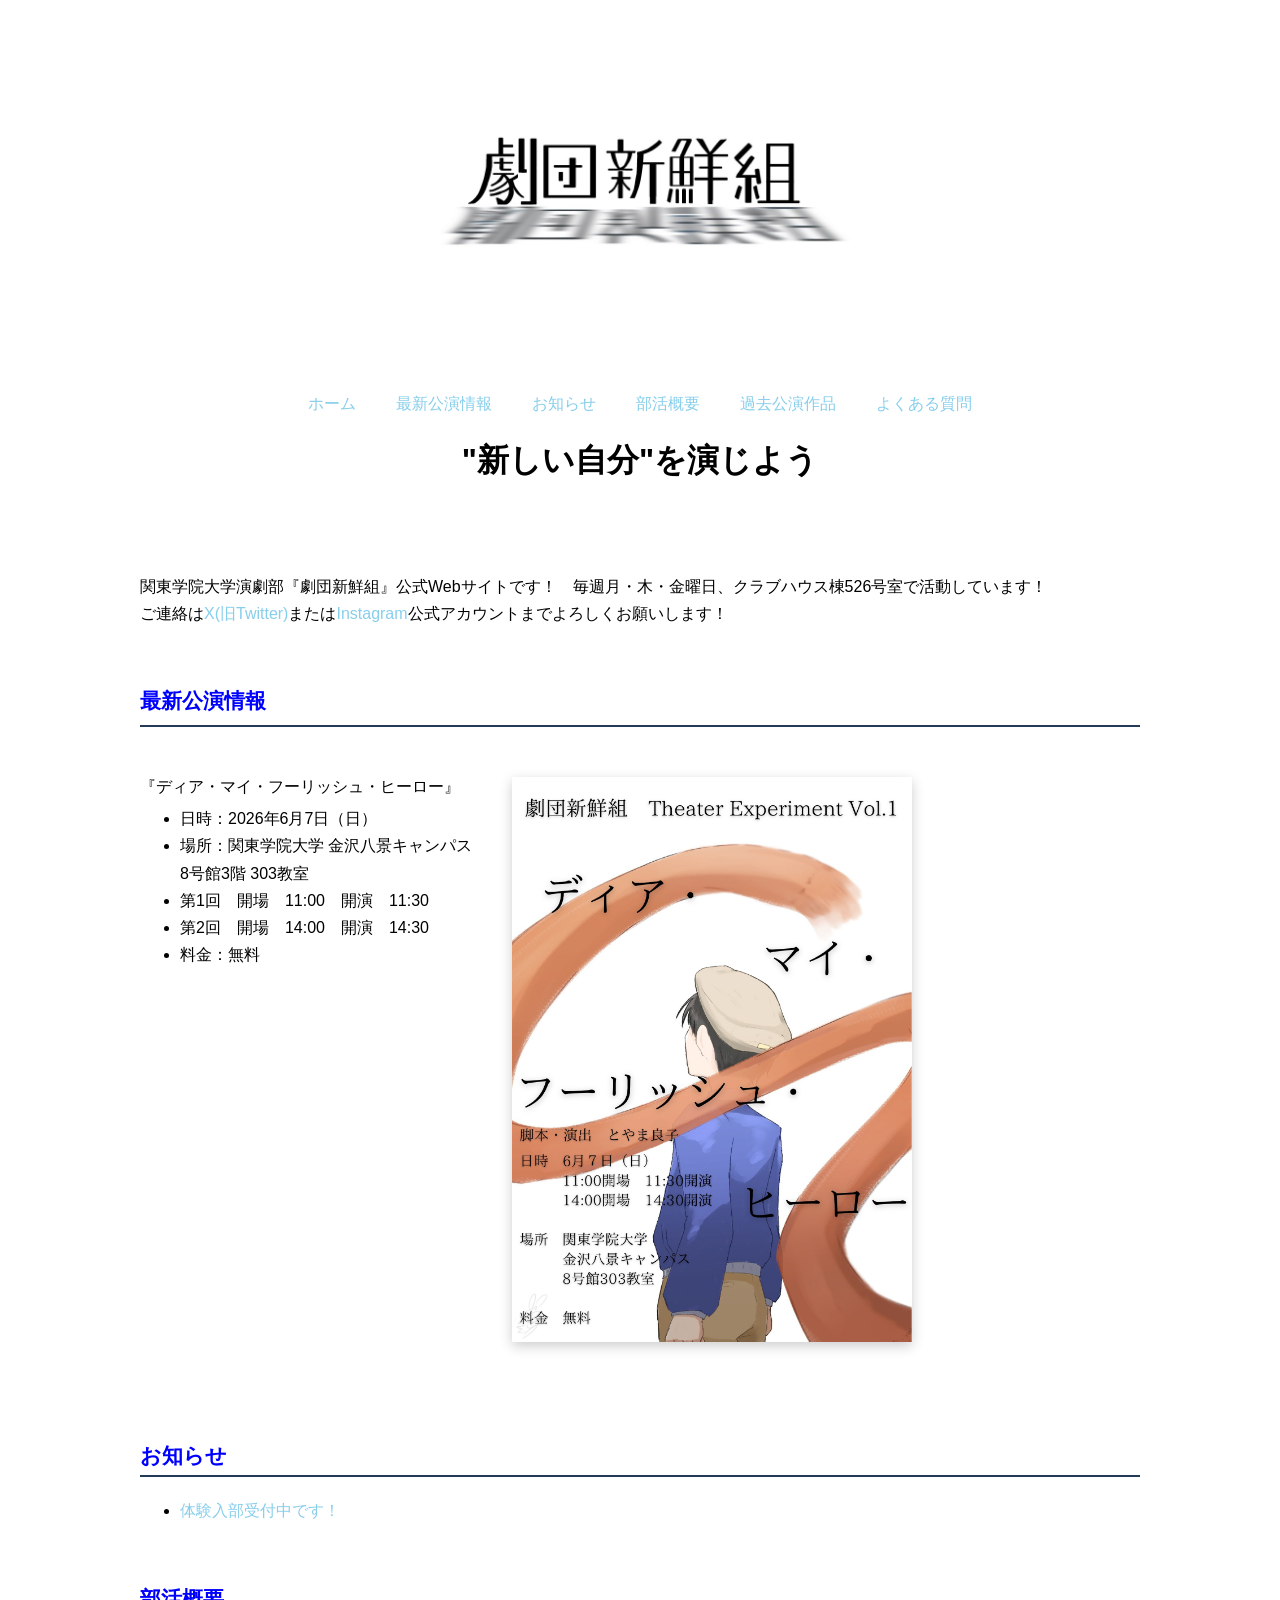
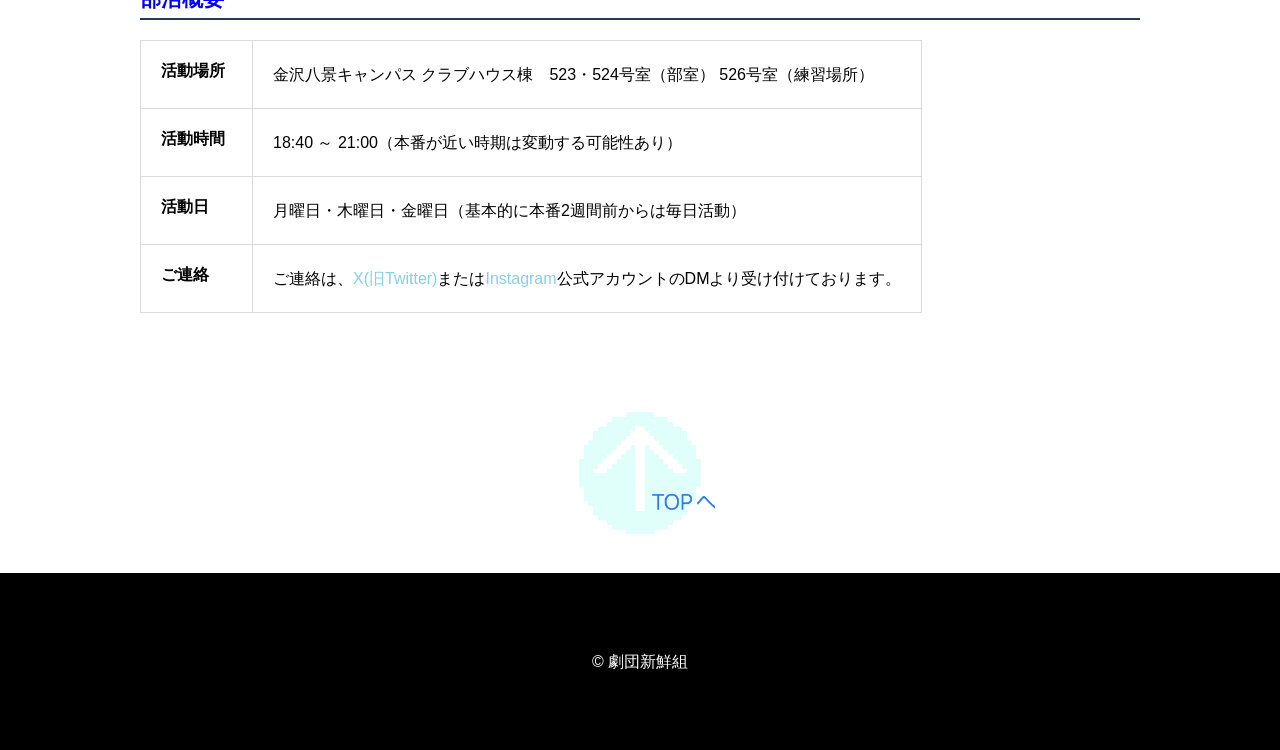
<file: index.html>
<!DOCTYPE html>
<html>
<head>
    <meta charset="UTF-8">
    <meta name="viewport" content="width=device-width, initial-scale=1">
    <title>関東学院大学 演劇部 劇団新鮮組</title>
    <link rel="stylesheet" href="css/style.css"> 
    <link rel="icon" href="imgs/gekidan_fresh_icon.png">
</head>
<body id="top">
    <!-- ヘッダー -->
    <header>
        <div class="logo">
            <a href="index.html"><img src="imgs/gekidan_fresh.jpg" alt="劇団新鮮組"></a>
        </div>
        <nav class="nav">
            <ul>
                <li><a href="index.html">ホーム</a></li>
                <li><a href="index.html#latest">最新公演情報</a></li>
                <li><a href="news.html">お知らせ</a></li>
                <li><a href="index.html#summary">部活概要</a></li>
                <li><a href="performedworks.html">過去公演作品</a></li>
                <li><a href="faq.html">よくある質問</a></li>
            </ul>
        </nav>

    </header>
<!-- ヘッダーここまで -->
    <h1 class="hero">"新しい自分"を演じよう</h1>
    <!-- メイン -->
    <main>
    <p>関東学院大学演劇部『劇団新鮮組』公式Webサイトです！　毎週月・木・金曜日、クラブハウス棟526号室で活動しています！<br>
        ご連絡は<a href="https://x.com/KGU_Shinsengumi" alt="劇団新鮮組公式X">X(旧Twitter)</a>または<a href="https://www.instagram.com/gekidan_fresh/" alt="劇団新鮮組公式Instagram">Instagram</a>公式アカウントまでよろしくお願いします！</p>

    <div id="latest">
        <div class="latest-info">
        <h2>最新公演情報</h2>
            <div class="latest-contents">
                <div class="latest-text">
                    <p>『ディア・マイ・フーリッシュ・ヒーロー』</p>
                    <ul>
                    <li>日時：2026年6月7日（日）</li>
                    <li>場所：関東学院大学 金沢八景キャンパス<br>
                        8号館3階 303教室</li>
                    <li>第1回　開場　11:00　開演　11:30</li>
                    <li>第2回　開場　14:00　開演　14:30</li>
                    <li>料金：無料</li>
                    </ul>
                </div>
                <img src="imgs/dear my foolish hero.jpg" alt="ディア・マイ・フーリッシュ・ヒーロー">
            </div>
        </div>
    </div>
    <div id="news">
    <h2>お知らせ</h2>
    <ul>
        <li><a href="news/trial entering club.html">体験入部受付中です！</a></li>
    </ul>
    </div>

    <div id="summary">
    <h2>部活概要</h2>
        <table class="club-info">
            <tr>
                <th>活動場所</th>
                <td>金沢八景キャンパス  クラブハウス棟　523・524号室（部室） 526号室（練習場所）</td>
            </tr>
            <tr>
                <th>活動時間</th>
                <td>18:40 ～ 21:00（本番が近い時期は変動する可能性あり）</td>
            </tr>
            <tr>
                <th>活動日</th>
                <td>月曜日・木曜日・金曜日（基本的に本番2週間前からは毎日活動）</td>
            </tr>
            <tr>
                <th>ご連絡</th>
                <td>ご連絡は、<a href="https://x.com/KGU_Shinsengumi" alt="劇団新鮮組公式X">X(旧Twitter)</a>または<a href="https://instagram.com/gekidan_fresh/" alt="劇団新鮮組公式Instagram">Instagram</a>公式アカウントのDMより受け付けております。</td>
            </tr>
        </table>
    </div>
    </main>
    <!-- メインここまで -->
     <!-- フッター -->
    <footer>
        <div class="gotop">
            <a href="#top"><img src="imgs/gotop.png" alt="ページトップへ戻る"></a>
        </div>
        <p class="copyright">&copy; 劇団新鮮組</p>
    </footer>
    <!-- フッターここまで -->
</body>
</html>
</file>
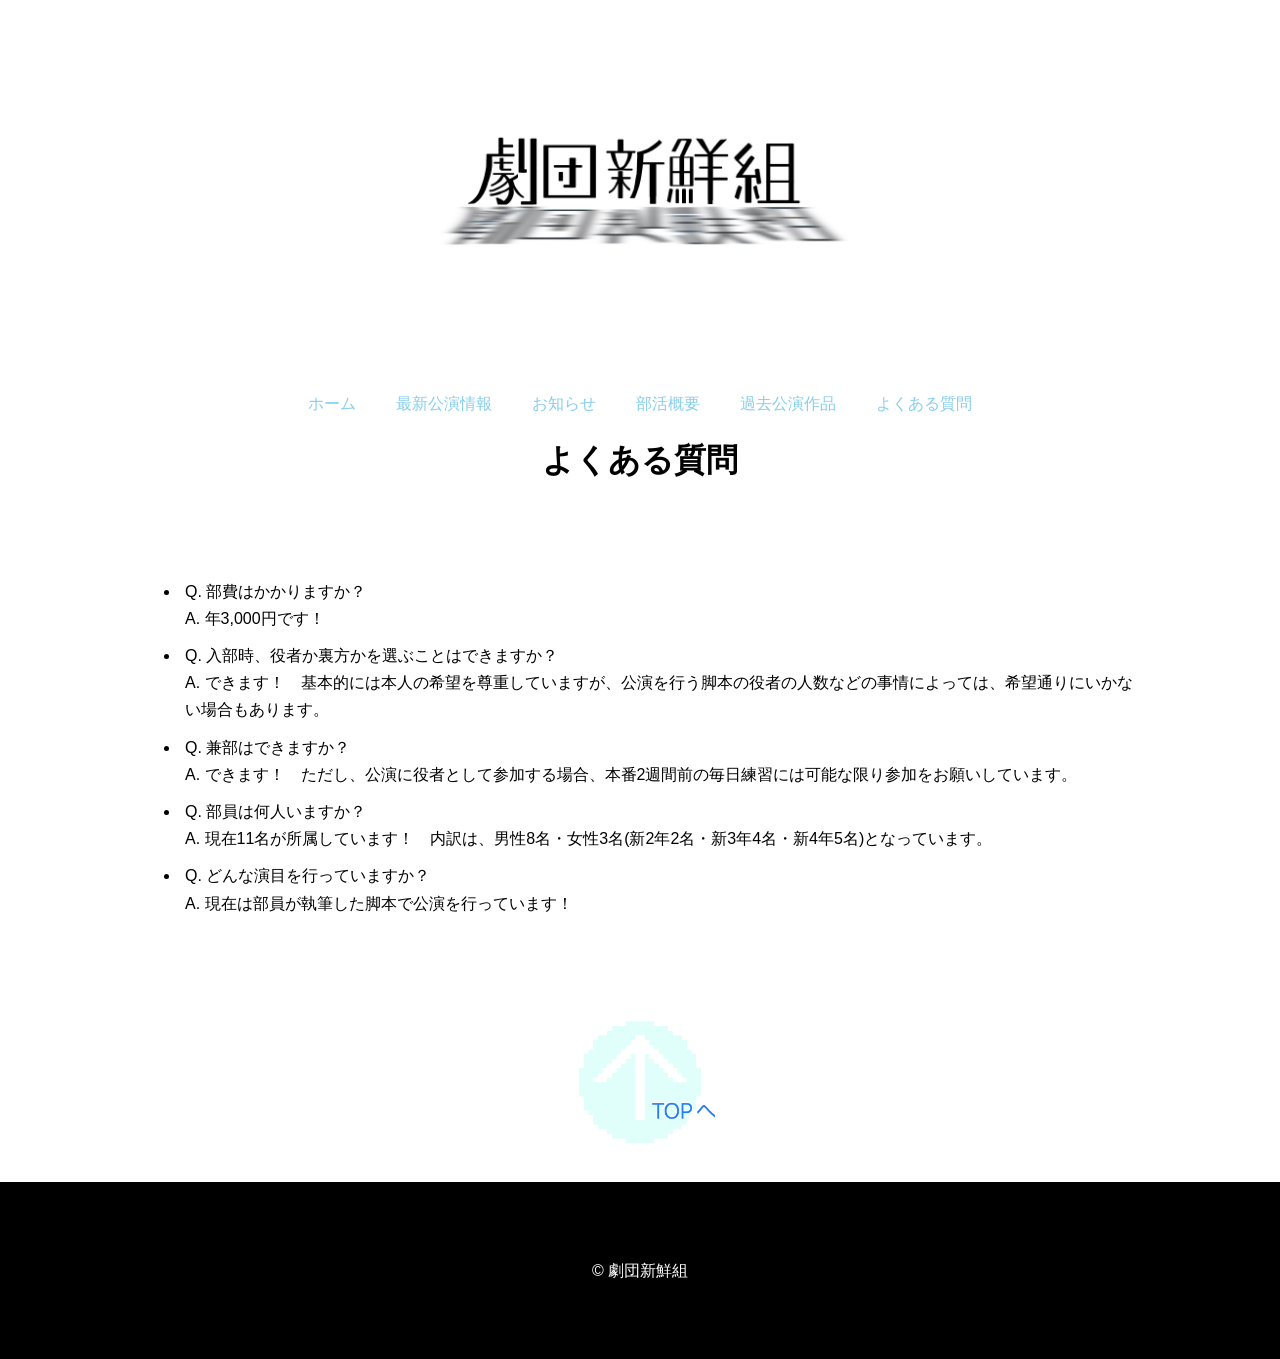
<file: faq.html>
<!DOCTYPE html>
<html>
<head>
    <meta charset="UTF-8">
    <meta name="viewport" content="width=device-width, initial-scale=1">
    <title>よくある質問 | 関東学院大学 演劇部 劇団新鮮組</title>
    <link rel="stylesheet" href="css/style.css"> 
    <link rel="icon" href="imgs/gekidan_fresh_icon.png">
</head>
<body id="top">
    <!-- ヘッダー -->
    <header>
        <div class="logo">
            <a href="index.html"><img src="imgs/gekidan_fresh.jpg" alt="劇団新鮮組"></a>
        </div>
        <nav class="nav">
            <ul>
                <li><a href="index.html">ホーム</a></li>
                <li><a href="index.html#latest">最新公演情報</a></li>
                <li><a href="news.html">お知らせ</a></li>
                <li><a href="index.html#summary">部活概要</a></li>
                <li><a href="performedworks.html">過去公演作品</a></li>
                <li><a href="faq.html">よくある質問</a></li>
            </ul>
        </nav>

    </header>
<!-- ヘッダーここまで -->
    <h1 class="hero faq">よくある質問</h1>
    <!-- メイン -->
    <main>
        <div class="faq">
            <ul>
                <li>
                    Q. 部費はかかりますか？<br>
                    A. 年3,000円です！
                </li>
                <li>
                    Q. 入部時、役者か裏方かを選ぶことはできますか？<br>
                    A. できます！　基本的には本人の希望を尊重していますが、公演を行う脚本の役者の人数などの事情によっては、希望通りにいかない場合もあります。
                </li>
                <li>
                    Q. 兼部はできますか？<br>
                    A. できます！　ただし、公演に役者として参加する場合、本番2週間前の毎日練習には可能な限り参加をお願いしています。
                </li>
                <li>
                    Q. 部員は何人いますか？<br>
                    A. 現在11名が所属しています！　内訳は、男性8名・女性3名(新2年2名・新3年4名・新4年5名)となっています。
                </li>
                <li>
                    Q. どんな演目を行っていますか？<br>
                    A. 現在は部員が執筆した脚本で公演を行っています！
                </li>
            </ul>
        </div>
    </main>
    <!-- メインここまで -->
     <!-- フッター -->
    <footer>
        <div class="gotop">
            <a href="#top"><img src="imgs/gotop.png" alt="ページトップへ戻る"></a>
        </div>
        <p class="copyright">&copy; 劇団新鮮組</p>
    </footer>
    <!-- フッターここまで -->
</body>
</html>
</file>
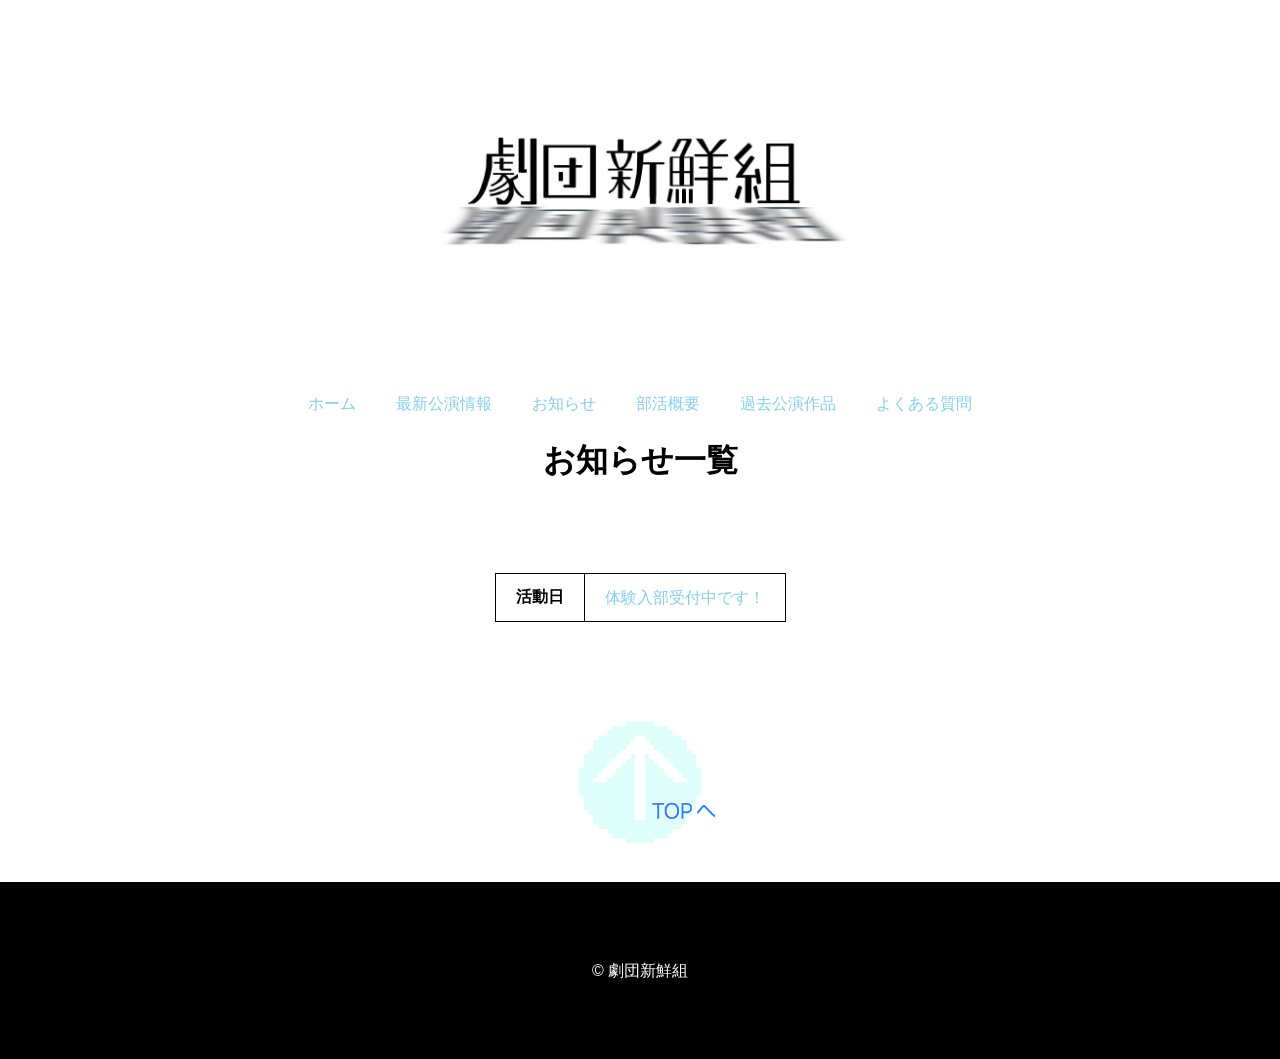
<file: news.html>
<!DOCTYPE html>
<html>
<head>
    <meta charset="UTF-8">
    <meta name="viewport" content="width=device-width, initial-scale=1">
    <title>お知らせ | 関東学院大学 演劇部 劇団新鮮組</title>
    <link rel="stylesheet" href="css/style.css"> 
    <link rel="icon" href="imgs/gekidan_fresh_icon.png">
</head>
<body id="top">
    <!-- ヘッダー -->
    <header>
        <div class="logo">
            <a href="index.html"><img src="imgs/gekidan_fresh.jpg" alt="劇団新鮮組"></a>
        </div>
        <nav class="nav">
            <ul>
                <li><a href="index.html">ホーム</a></li>
                <li><a href="index.html#latest">最新公演情報</a></li>
                <li><a href="news.html">お知らせ</a></li>
                <li><a href="index.html#summary">部活概要</a></li>
                <li><a href="performedworks.html">過去公演作品</a></li>
                <li><a href="faq.html">よくある質問</a></li>
            </ul>
        </nav>

    </header>
<!-- ヘッダーここまで -->
    <h1 class="hero faq">お知らせ一覧</h1>
    <!-- メイン -->
    <main>
        <style>
            table {
                margin: auto;
                border-collapse: collapse;
            }
            td, th {
                border: 1px solid black;
                padding: 10px 20px;
            }
        </style>

        <table class="info-list" style="margin-left: auto; margin-right: auto;">
            <tr>
                <th>活動日</th>
                <td><a href="news/trial entering club.html">体験入部受付中です！</a></td>
            </tr>
        </table>
    </main>
    <!-- メインここまで -->
     <!-- フッター -->
    <footer>
        <div class="gotop">
            <a href="#top"><img src="imgs/gotop.png" alt="ページトップへ戻る"></a>
        </div>
        <p class="copyright">&copy; 劇団新鮮組</p>
    </footer>
    <!-- フッターここまで -->
</body>
</html>
</file>
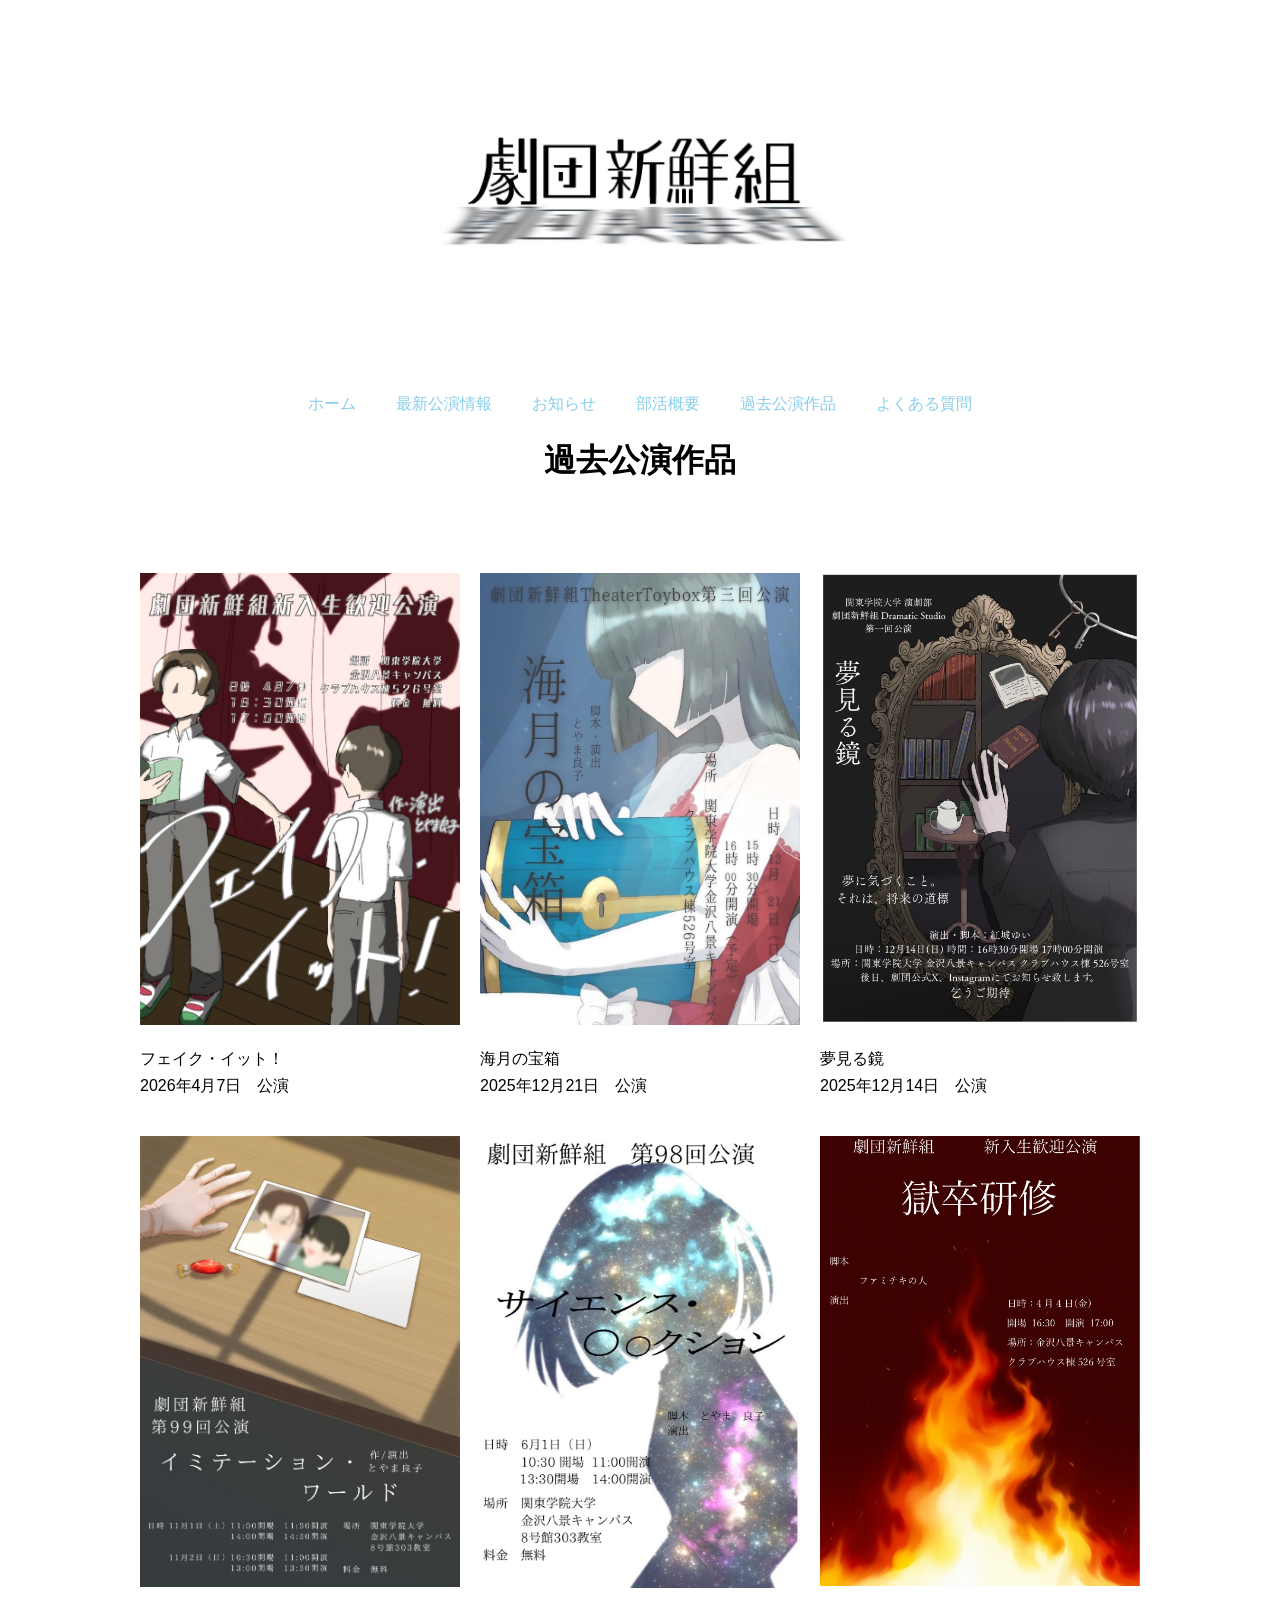
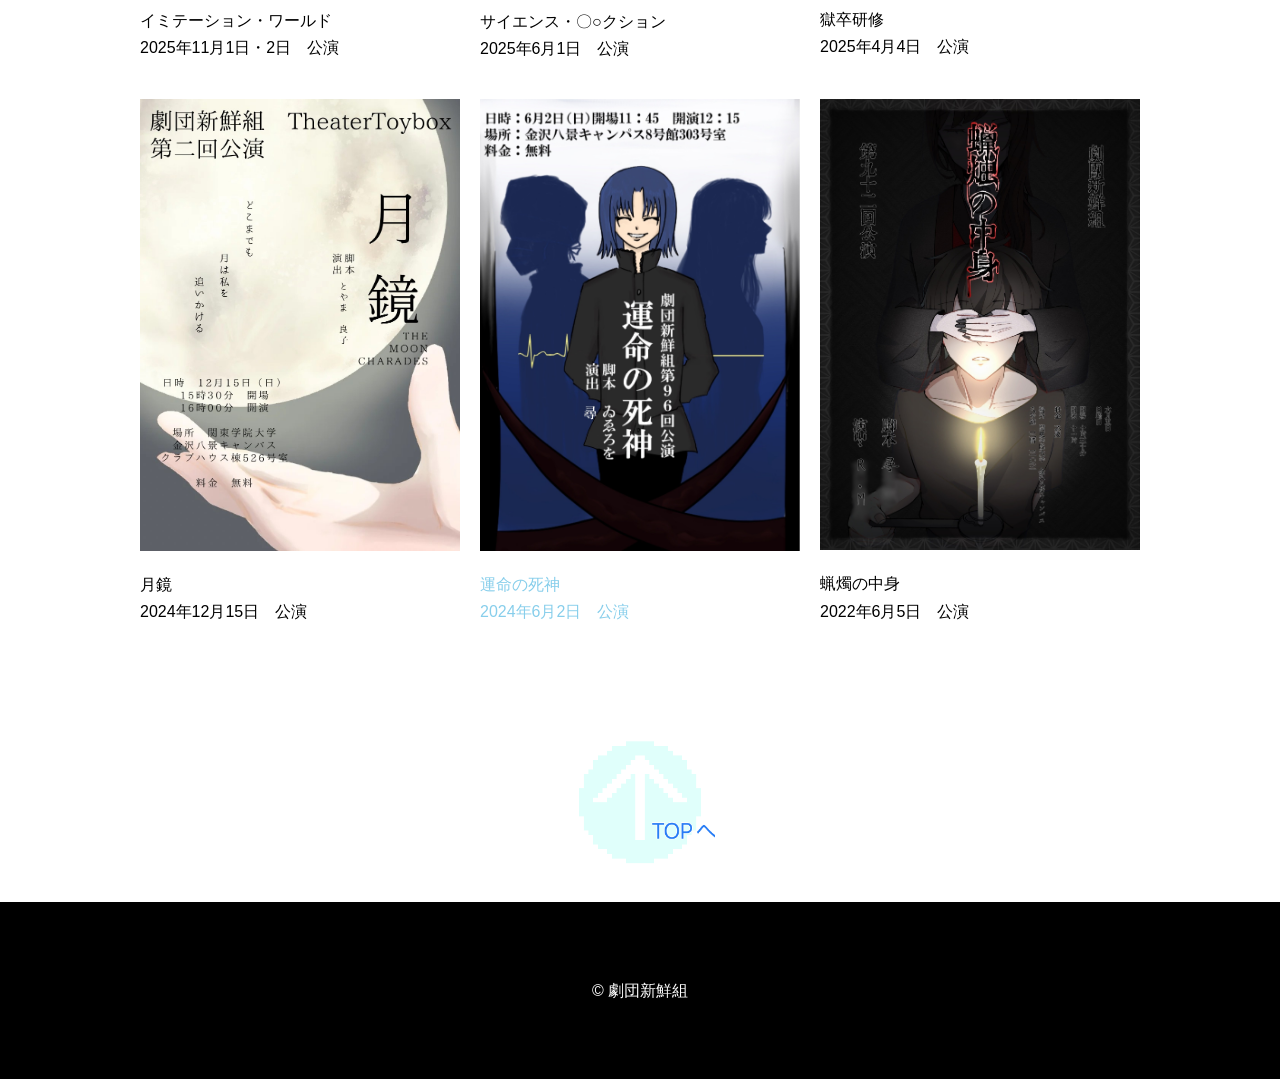
<file: performedworks.html>
<!DOCTYPE html>
<html>
<head>
    <meta charset="UTF-8">
    <meta name="viewport" content="width=device-width, initial-scale=1">
    <title>過去公演作品 | 関東学院大学 演劇部 劇団新鮮組</title>
    <link rel="stylesheet" href="css/style.css"> 
    <link rel="icon" href="imgs/gekidan_fresh_icon.png">
</head>
<body id="top">
    <!-- ヘッダー -->
    <header>
        <div class="logo">
            <a href="index.html"><img src="imgs/gekidan_fresh.jpg" alt="劇団新鮮組"></a>
        </div>
        <nav class="nav">
            <ul>
                <li><a href="index.html">ホーム</a></li>
                <li><a href="index.html#latest">最新公演情報</a></li>
                <li><a href="news.html">お知らせ</a></li>
                <li><a href="index.html#summary">部活概要</a></li>
                <li><a href="performedworks.html">過去公演作品</a></li>
                <li><a href="faq.html">よくある質問</a></li>
            </ul>
        </nav>

    </header>
<!-- ヘッダーここまで -->
    <h1 class="hero performedworks">過去公演作品</h1>
    <!-- メイン -->
    <main>
        <div class="works">
                    <div class="work">
                <img src="imgs/fake it.jpg" alt="フェイク・イット！">
                <p>
                    フェイク・イット！<br>
                    2026年4月7日　公演
                </p>
            </div>
            <div class="work">
                <img src="imgs/the treasure box of jellyfish.jpg" alt="海月の宝箱">
                <p>
                    海月の宝箱<br>
                    2025年12月21日　公演
                </p>
            </div>
            <div class="work">
                <img src="imgs/the dreaming mirror.jpg" alt="夢見る鏡">
                <p>
                    夢見る鏡<br>
                    2025年12月14日　公演
                </p>
            </div>
            <div class="work">
                <img src="imgs/imitation world.jpg" alt="イミテーション・ワールド">
                <p>
                    イミテーション・ワールド<br>
                    2025年11月1日・2日　公演
                </p>
            </div>
            <div class="work">
                <img src="imgs/science xxction.jpg" alt="サイエンス・〇○クション">
                <p>
                    サイエンス・〇○クション<br>
                    2025年6月1日　公演
                </p>
            </div>
            <div class="work">
                <img src="imgs/hell's jailer training.jpg" alt="獄卒研修">
                <p>
                    獄卒研修<br>
                    2025年4月4日　公演
                </p>
            </div>
            <div class="work">
                <img src="imgs/the moon mirror.jpg" alt="月鏡">
                <p>
                    月鏡<br>
                    2024年12月15日　公演
                </p>
            </div>
            <div class="work">
                <img src="imgs/the grim reaper of fate.jpg" alt="運命の死神">
                <p>
                    <a href="works summary/the grim reaper of fate.html">運命の死神<br>
                    2024年6月2日　公演</a>
                </p>
            </div>
                <div class="work">
                    <img src="imgs/contents of the candle.jpg" alt="蝋燭の中身">
                    <p>
                        蝋燭の中身<br>
                        2022年6月5日　公演
                    </p>
                </div>
        </div>
    </main>
    <!-- メインここまで -->
     <!-- フッター -->
    <footer>
        <div class="gotop">
            <a href="#top"><img src="imgs/gotop.png" alt="ページトップへ戻る"></a>
        </div>
        <p class="copyright">&copy; 劇団新鮮組</p>
    </footer>
    <!-- フッターここまで -->
</body>
</html>
</file>
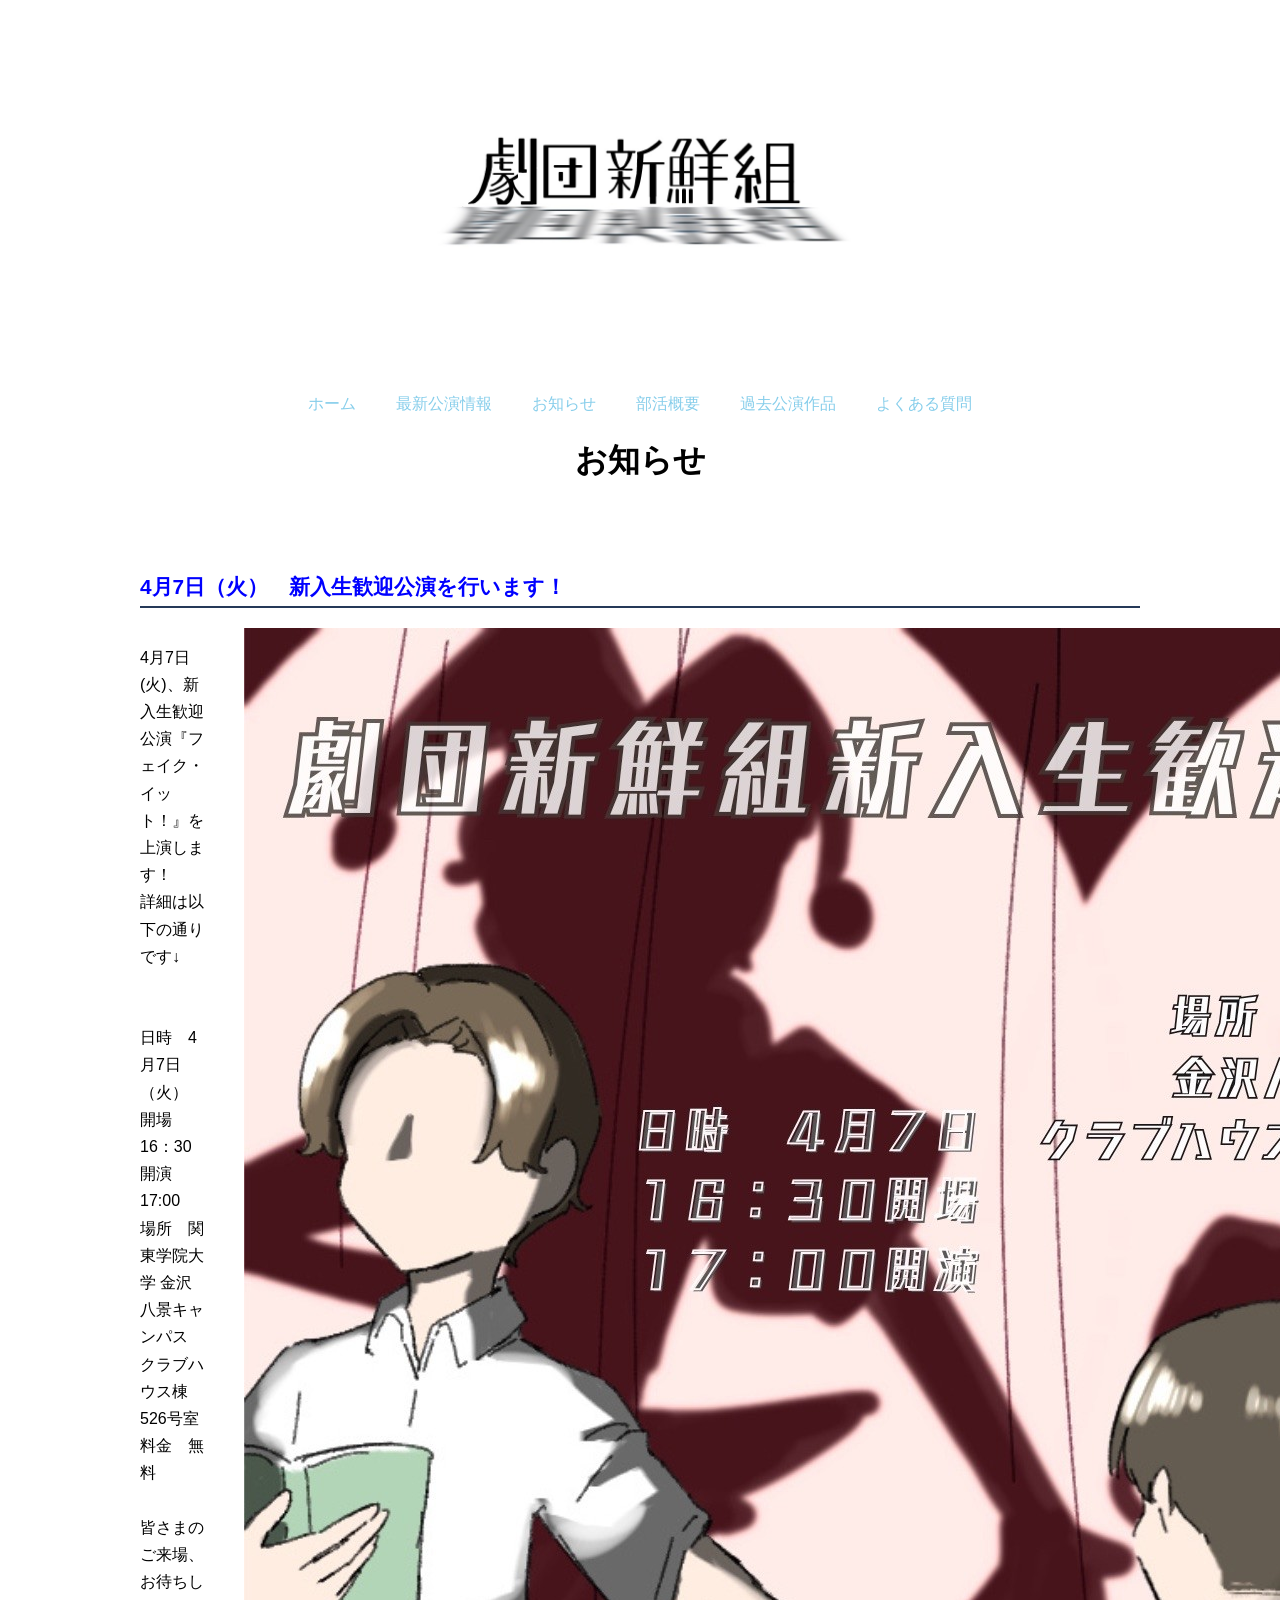
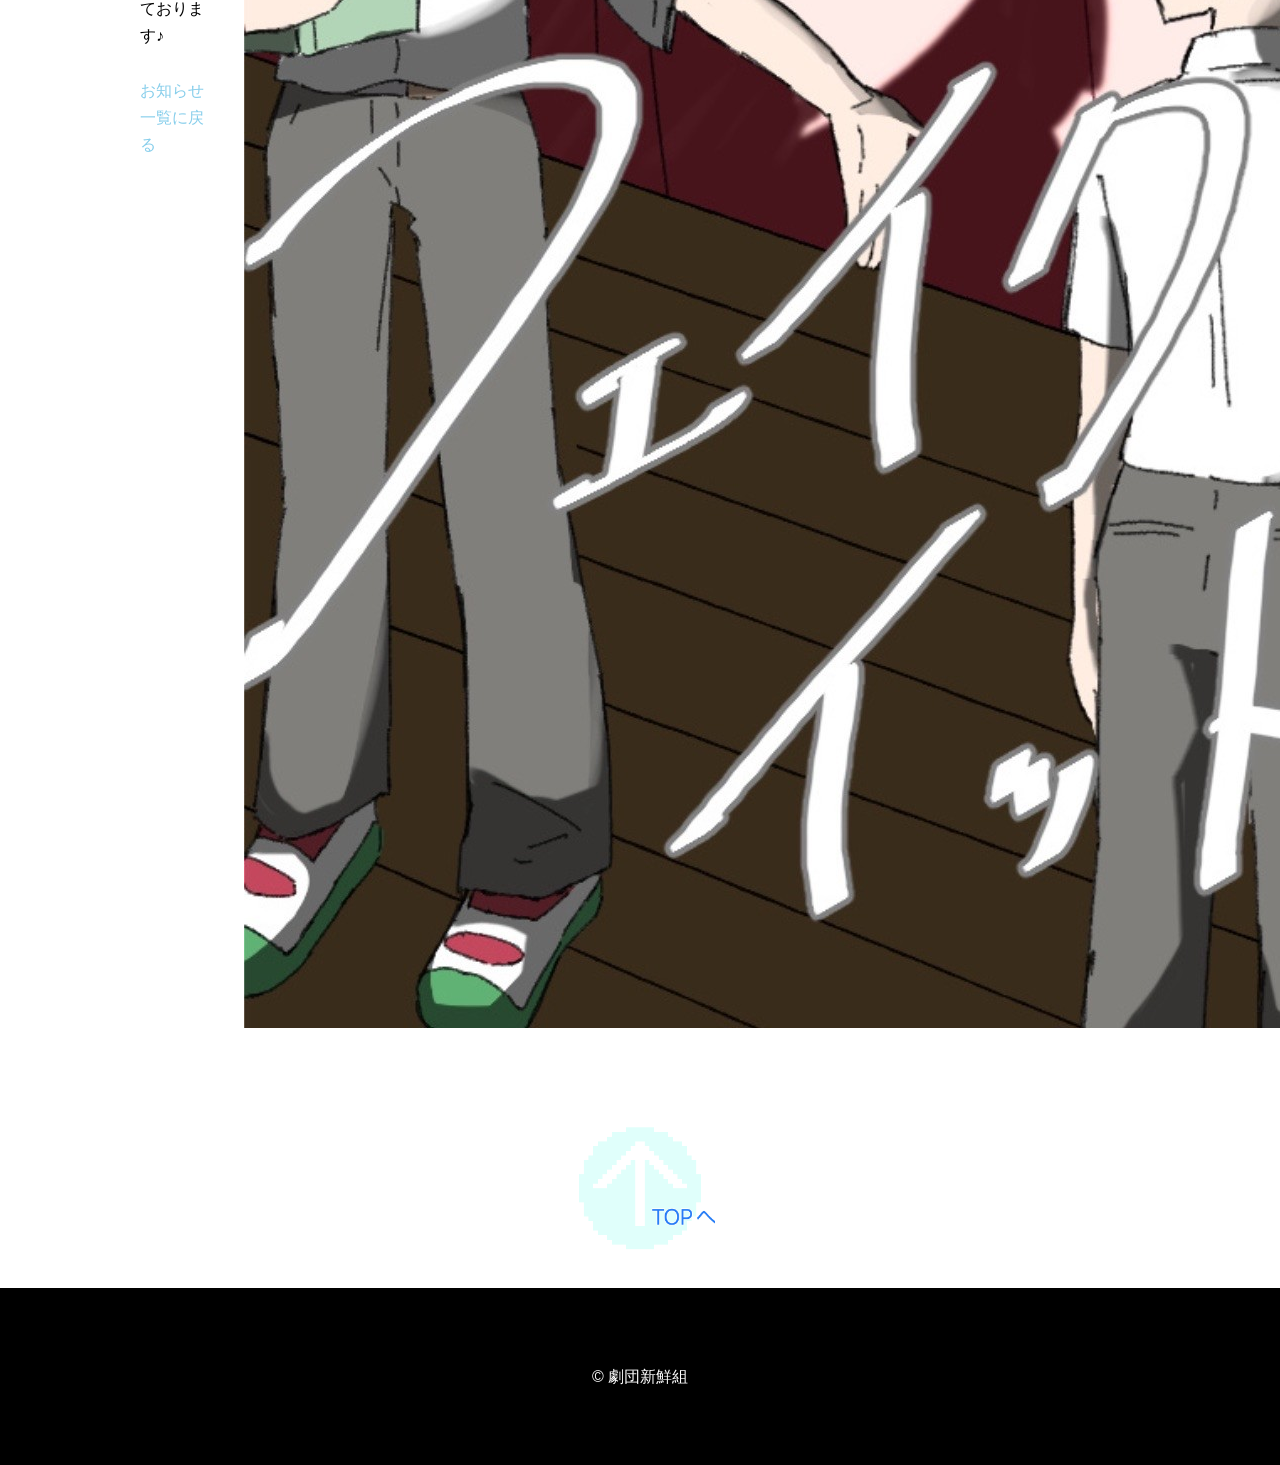
<file: news/April seventh.html>
<!DOCTYPE html>
<html>
<head>
    <meta charset="UTF-8">
    <meta name="viewport" content="width=device-width, initial-scale=1">
    <title>お知らせ | 関東学院大学 演劇部 劇団新鮮組</title>
    <link rel="stylesheet" href="../css/style.css"> 
    <link rel="icon" href="../imgs/gekidan_fresh_icon.png">
</head>
<body id="top">
    <!-- ヘッダー -->
    <header>
        <div class="logo">
            <a href="../index.html"><img src="../imgs/gekidan_fresh.jpg" alt="劇団新鮮組"></a>
        </div>
        <nav class="nav">
            <ul>
                <li><a href="../index.html">ホーム</a></li>
                <li><a href="../index.html#latest">最新公演情報</a></li>
                <li><a href="../news.html">お知らせ</a></li>
                <li><a href="../index.html#summary">部活概要</a></li>
                <li><a href="../performedworks.html">過去公演作品</a></li>
                <li><a href="../faq.html">よくある質問</a></li>
            </ul>
        </nav>

    </header>
<!-- ヘッダーここまで -->
    <h1 class="hero">お知らせ</h1>
    <!-- メイン -->
    <main>
        <h2>4月7日（火）　新入生歓迎公演を行います！</h2>
        <div class="April-seventh">
        <p>4月7日(火)、新入生歓迎公演『フェイク・イット！』を上演します！<br>
            詳細は以下の通りです↓<br>
            <br>
            <br>
            日時　4月7日（火）　開場　16：30　開演　17:00<br>
            場所　関東学院大学 金沢八景キャンパス クラブハウス棟 526号室<br>
            料金　無料<br>
            <br>
            皆さまのご来場、お待ちしております♪<br>
            <br>
            <a href="../news.html">お知らせ一覧に戻る</a>
        </p>
        <img src="../imgs/fake it.jpg" alt="フェイク・イット！">
        </div>
    </main>
    <!-- メインここまで -->
     <!-- フッター -->
    <footer>
        <div class="gotop">
            <a href="#top"><img src="../imgs/gotop.png" alt="ページトップへ戻る"></a>
        </div>
        <p class="copyright">&copy; 劇団新鮮組</p>
    </footer>
    <!-- フッターここまで -->
</body>
</html>
</file>
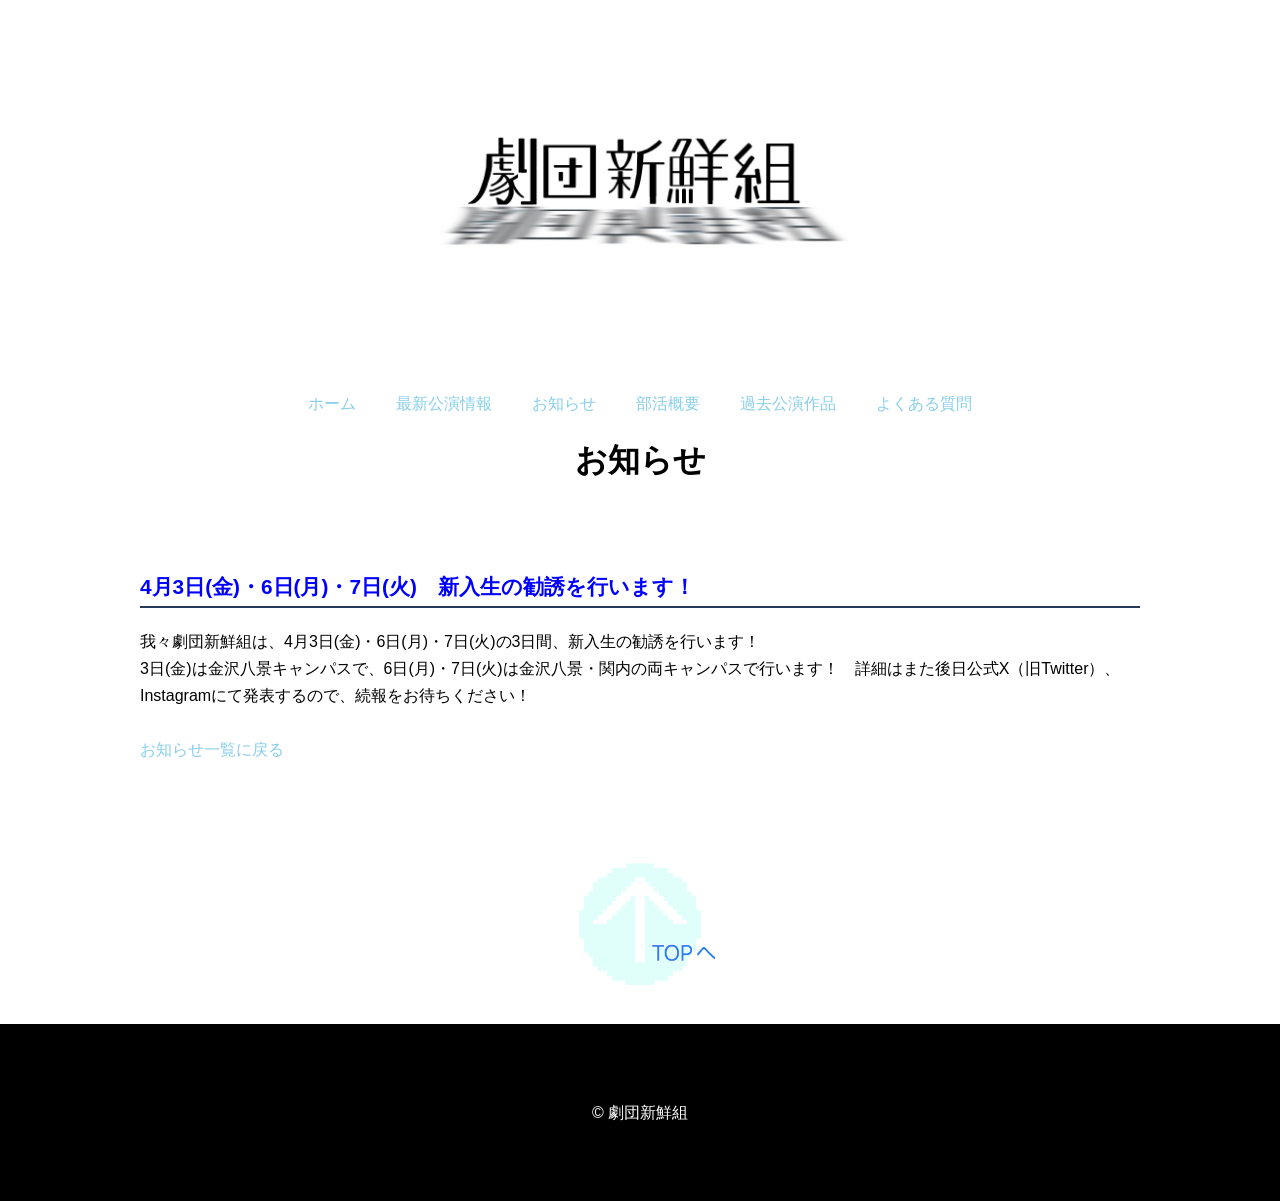
<file: news/April third sixth seventh.html>
<!DOCTYPE html>
<html>
<head>
    <meta charset="UTF-8">
    <meta name="viewport" content="width=device-width, initial-scale=1">
    <title>お知らせ | 関東学院大学 演劇部 劇団新鮮組</title>
    <link rel="stylesheet" href="../css/style.css"> 
    <link rel="icon" href="../imgs/gekidan_fresh_icon.png">
</head>
<body id="top">
    <!-- ヘッダー -->
    <header>
        <div class="logo">
            <a href="../index.html"><img src="../imgs/gekidan_fresh.jpg" alt="劇団新鮮組"></a>
        </div>
        <nav class="nav">
            <ul>
                <li><a href="../index.html">ホーム</a></li>
                <li><a href="../index.html#latest">最新公演情報</a></li>
                <li><a href="../news.html">お知らせ</a></li>
                <li><a href="../index.html#summary">部活概要</a></li>
                <li><a href="../performedworks.html">過去公演作品</a></li>
                <li><a href="../faq.html">よくある質問</a></li>
            </ul>
        </nav>

    </header>
<!-- ヘッダーここまで -->
    <h1 class="hero">お知らせ</h1>
    <!-- メイン -->
    <main>
        <h2>4月3日(金)・6日(月)・7日(火)　新入生の勧誘を行います！</h2>
        <p>我々劇団新鮮組は、4月3日(金)・6日(月)・7日(火)の3日間、新入生の勧誘を行います！<br>
            3日(金)は金沢八景キャンパスで、6日(月)・7日(火)は金沢八景・関内の両キャンパスで行います！　詳細はまた後日公式X（旧Twitter）、Instagramにて発表するので、続報をお待ちください！<br>
            <br>
            <a href="../news.html">お知らせ一覧に戻る</a>
        </p>
    </main>
    <!-- メインここまで -->
     <!-- フッター -->
    <footer>
        <div class="gotop">
            <a href="#top"><img src="../imgs/gotop.png" alt="ページトップへ戻る"></a>
        </div>
        <p class="copyright">&copy; 劇団新鮮組</p>
    </footer>
    <!-- フッターここまで -->
</body>
</html>
</file>
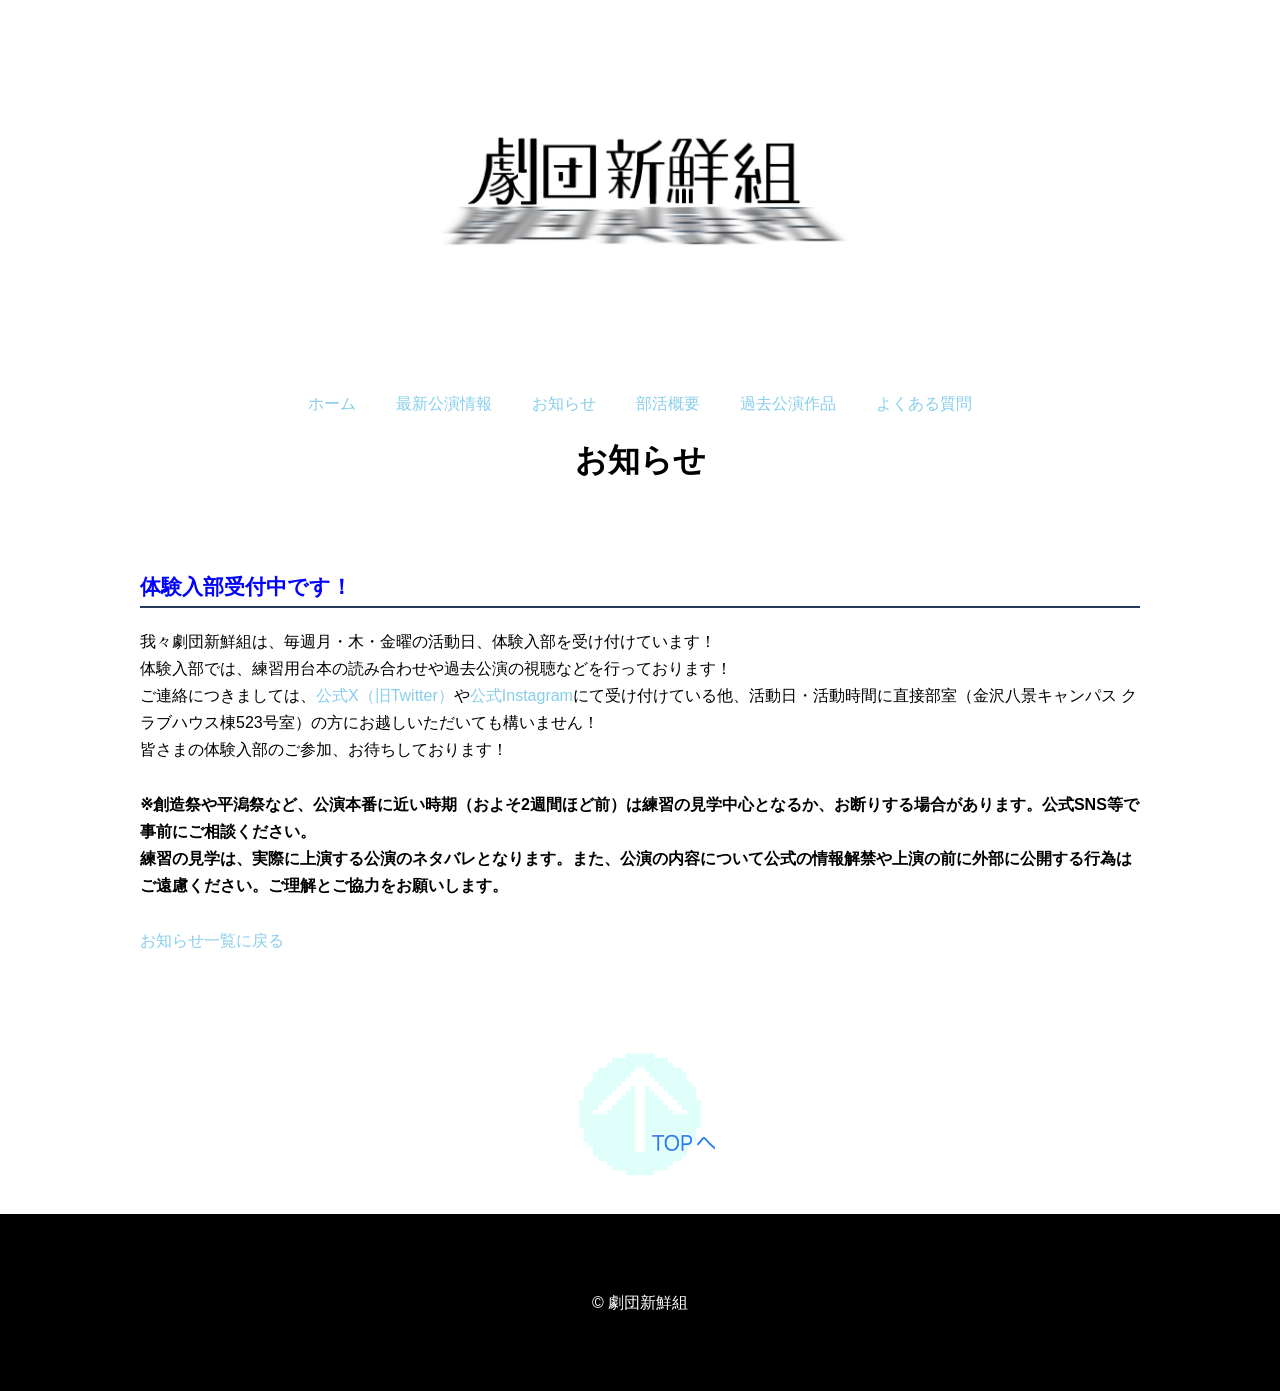
<file: news/trial entering club.html>
<!DOCTYPE html>
<html>
<head>
    <meta charset="UTF-8">
    <meta name="viewport" content="width=device-width, initial-scale=1">
    <title>お知らせ | 関東学院大学 演劇部 劇団新鮮組</title>
    <link rel="stylesheet" href="../css/style.css"> 
    <link rel="icon" href="../imgs/gekidan_fresh_icon.png">
</head>
<body id="top">
    <!-- ヘッダー -->
    <header>
        <div class="logo">
            <a href="../index.html"><img src="../imgs/gekidan_fresh.jpg" alt="劇団新鮮組"></a>
        </div>
        <nav class="nav">
            <ul>
                <li><a href="../index.html">ホーム</a></li>
                <li><a href="../index.html#latest">最新公演情報</a></li>
                <li><a href="../news.html">お知らせ</a></li>
                <li><a href="../index.html#summary">部活概要</a></li>
                <li><a href="../performedworks.html">過去公演作品</a></li>
                <li><a href="../faq.html">よくある質問</a></li>
            </ul>
        </nav>

    </header>
<!-- ヘッダーここまで -->
    <h1 class="hero">お知らせ</h1>
    <!-- メイン -->
    <main>
        <h2>体験入部受付中です！</h2>
        <p>我々劇団新鮮組は、毎週月・木・金曜の活動日、体験入部を受け付けています！<br>
            体験入部では、練習用台本の読み合わせや過去公演の視聴などを行っております！<br>
            ご連絡につきましては、<a href="https://x.com/KGU_Shinsengumi" alt="劇団新鮮組公式X">公式X（旧Twitter）</a>や<a href="https://instagram.com/gekidan_fresh/" alt="劇団新鮮組公式Instagram">公式Instagram</a>にて受け付けている他、活動日・活動時間に直接部室（金沢八景キャンパス クラブハウス棟523号室）の方にお越しいただいても構いません！<br>
            皆さまの体験入部のご参加、お待ちしております！<br>
            <br>
            <strong>※創造祭や平潟祭など、公演本番に近い時期（およそ2週間ほど前）は練習の見学中心となるか、お断りする場合があります。公式SNS等で事前にご相談ください。<br>
            練習の見学は、実際に上演する公演のネタバレとなります。また、公演の内容について公式の情報解禁や上演の前に外部に公開する行為はご遠慮ください。ご理解とご協力をお願いします。</strong><br>
            <br>
            <a href="../news.html">お知らせ一覧に戻る</a>
        </p>
    </main>
    <!-- メインここまで -->
     <!-- フッター -->
    <footer>
        <div class="gotop">
            <a href="#top"><img src="../imgs/gotop.png" alt="ページトップへ戻る"></a>
        </div>
        <p class="copyright">&copy; 劇団新鮮組</p>
    </footer>
    <!-- フッターここまで -->
</body>
</html>
</file>
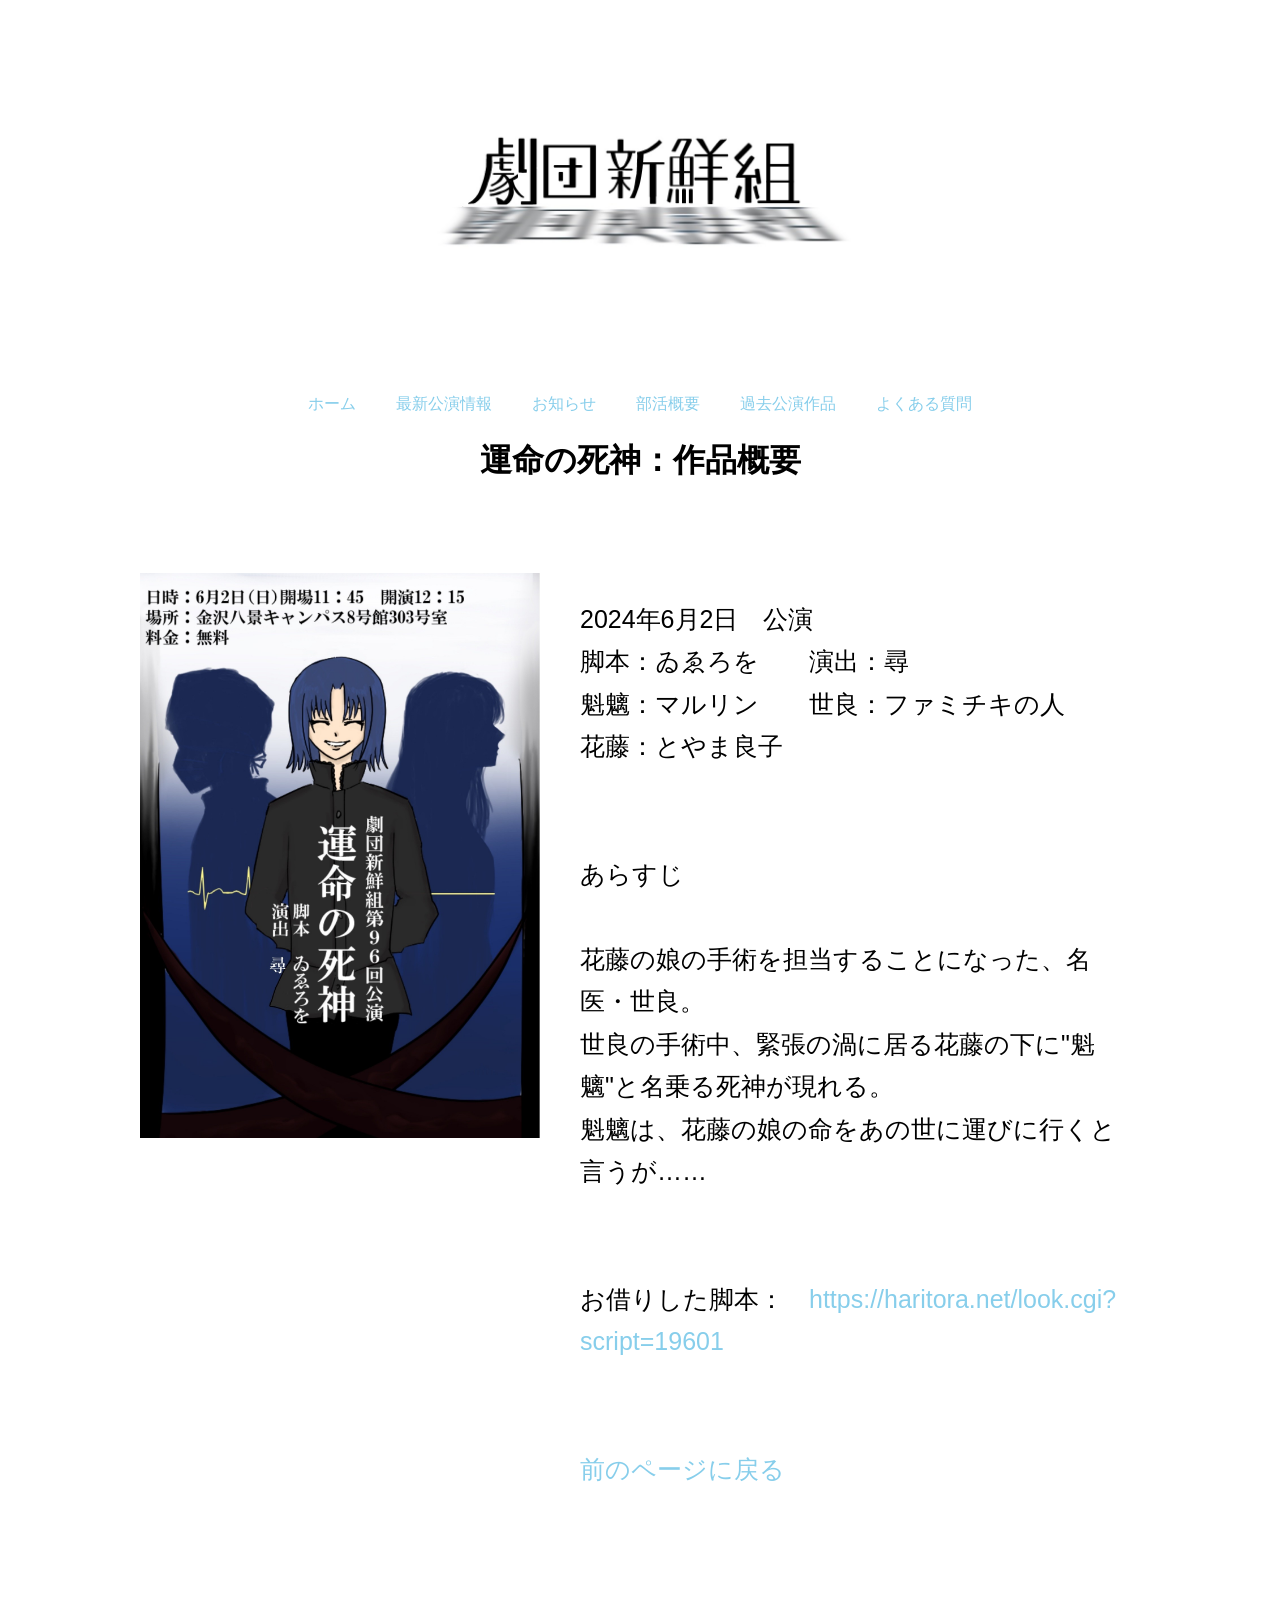
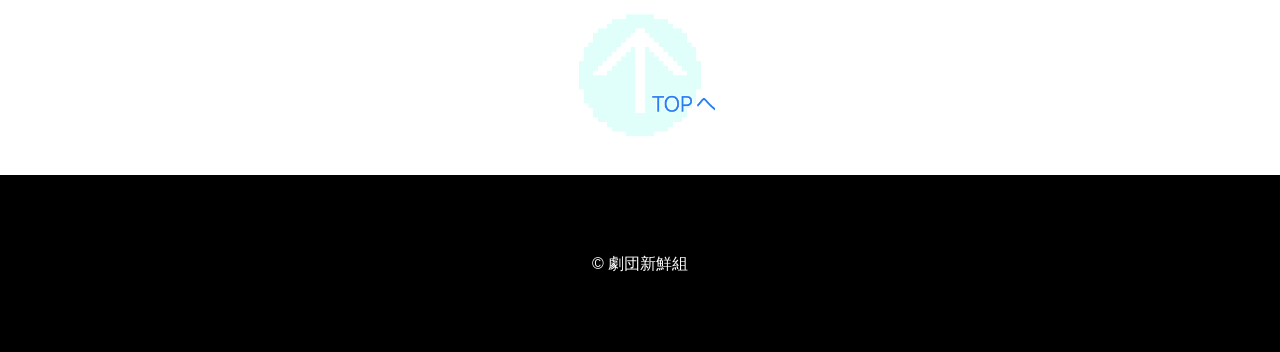
<file: works summary/the grim reaper of fate.html>
<!DOCTYPE html>
<html>
<head>
    <meta charset="UTF-8">
    <meta name="viewport" content="width=device-width, initial-scale=1">
    <title>運命の死神:作品概要 | 関東学院大学 演劇部 劇団新鮮組</title>
    <link rel="stylesheet" href="../css/style.css"> 
    <link rel="icon" href="../imgs/gekidan_fresh_icon.png">
</head>
<body id="top">
    <!-- ヘッダー -->
    <header>
        <div class="logo">
            <a href="../index.html"><img src="../imgs/gekidan_fresh.jpg" alt="劇団新鮮組"></a>
        </div>
        <nav class="nav">
            <ul>
                <li><a href="../index.html">ホーム</a></li>
                <li><a href="../index.html#latest">最新公演情報</a></li>
                <li><a href="../index.html#news">お知らせ</a></li>
                <li><a href="../index.html#summary">部活概要</a></li>
                <li><a href="../performedworks.html">過去公演作品</a></li>
                <li><a href="../faq.html">よくある質問</a></li>
            </ul>
        </nav>

    </header>
<!-- ヘッダーここまで -->
    <h1 class="hero faq">運命の死神：作品概要</h1>
    <!-- メイン -->
    <main>
        <div class="work-contents">
            <img src="../imgs/the grim reaper of fate.jpg" alt="運命の死神">
                <p style="font-size: 25px;">2024年6月2日　公演<br>
                脚本：ゐゑろを　　演出：尋<br>
                魁魑：マルリン　　世良：ファミチキの人　　<br>花藤：とやま良子<br>
                　<br>
                　<br>
                あらすじ<br>
                　<br>
                花藤の娘の手術を担当することになった、名医・世良。<br>
                世良の手術中、緊張の渦に居る花藤の下に"魁魑"と名乗る死神が現れる。<br>
                魁魑は、花藤の娘の命をあの世に運びに行くと言うが……<br>
                　<br>
                　<br>
                お借りした脚本：　<a href="https://haritora.net/look.cgi?script=19601" alt="運命の死神　脚本">https://haritora.net/look.cgi?script=19601</a><br>
                　<br>
                　<br>
                <a href="../performedworks.html" alt="前のページに戻る">前のページに戻る</a>
                </p>

        </div>
    </main>
    <!-- メインここまで -->
     <!-- フッター -->
    <footer>
        <div class="gotop">
            <a href="#top"><img src="../imgs/gotop.png" alt="ページトップへ戻る"></a>
        </div>
        <p class="copyright">&copy; 劇団新鮮組</p>
    </footer>
    <!-- フッターここまで -->
</body>
</html>
</file>
<file: css/style.css>
/* すべてのページに適用される設定 */
html {
    font-size: 16px;
    font-family: sans-serif;
}
* {
    box-sizing: border-box;
}
body {
    margin: 0 0 0 0;
}
p, li, td {
    line-height: 1.7;
}
a:link {
    color: skyblue;
    text-decoration: none;
}
a:visited {
    color: blue;
    text-decoration: none;
}
a:hover {
    color: blue;
    text-decoration: underline;
}
a:active {
    color: blue;
    text-decoration: underline;
}

/* すべてのページに適用 - ヘッダー */
.logo img {
    width: 100%;
    max-width: 500px;
    height: auto;
    object-fit: cover;
    object-position: center;
    display: block;
    margin: 0 auto;
}
.logo a {
    display: block;
    width: fit-content;
    margin: 0 auto;
}
.nav ul {
    margin: 15px 0 0 0;
    padding: 0;
    list-style-type: none;

    display: flex;
    justify-content: center;
    gap: 40px;
}

/* すべてのページに適用 - ヒーロー */
.hero {
    text-align: center;
}

/* すべてのページに適用 - メイン */
main {
    margin: 90px auto 90px auto;
    max-width: 1000px;
}
main h2 {
    margin: 60px 0 20px 0;
    border-bottom: 2px solid #253958;
    padding: 0 0 5px 0;
    color: #0000FF;
    font-size: 1.3rem;
}

/* すべてのページに適用 - フッター */
.gotop img {
    width: 100%;
    max-width: 150px;
    height: auto;
    object-fit: cover;
    object-position: center;
    display: block;
    margin: 0 auto;
}

.copyright {
    margin-top: 20px;
    margin-bottom: 0;
    padding-top: 75px;
    padding-bottom: 75px;
    background-color: #000000;
    color: #FFFFFF;
    text-align: center;
}

/* 個別のスタイル */

/* index.html */
.latest-info {
    align-items: flex-start;
    gap: 40px;
    margin-bottom: 100px;
}

.latest-info h2 {
    border-bottom: 2px solid #253958;
    padding-bottom: 10px;
    margin-bottom: 30px;
    position: relative;
    z-index: 1;
}

.latest-contents {
    display: flex;
    align-items: flex-start;
    gap: 40px;
}

.latest-text p {
    margin-bottom: 5px;
}

.latest-text ul {
    margin-top: 0;
}

.latest-info img {
    margin-top: 20px;
    width: 100%;
    max-width: 400px;
    height: auto;
    box-shadow: 0 4px 12px rgba(0, 0, 0, 0.2);
}

.club-info {
    border-collapse: collapse;
}

.club-info th, .club-info td {
    border: 1px solid #DBDBDB;
    padding: 20px;
}

.club-info th {
    width: 112px;
    text-align: left;
    vertical-align: top;
}

/* performed works.html */
.works {
    display: grid;
    grid-template-columns: repeat(3, 1fr);
    gap: 20px;
}

.work img {
    width: 100%;
    height: auto;
}

/* faq.html */
.faq li {
    padding: 5px;
}

/* works summary */
.work-contents img {
    width: 100%;
    max-width: 400px;
    height: auto;
}

.work-contents {
    display: flex;
    align-items: flex-start;
    gap: 40px;
}

/* April seventh */
.April-seventh {
    display: flex;
    align-items: flex-start;
    gap: 40px;
}


/* モバイル対応 */
@media (max-width: 767px) {
    .nav ul {
        flex-wrap: wrap;
        gap: 20px;
    }
    main {
        padding: 0 4%;
    }

    .latest-contents {
        flex-direction: column;
    }

    .latest-info img {
        max-width: 100%;
        margin-top: 10px;
        margin-bottom: 20px;
    }

    /* performedworks.html */
    .works {
        grid-template-columns: 1fr;
    }

    /* works summary */
    .work-contents {
        flex-direction: column;
    }

    /* news.html */
    .info-list {
        max-width: 100%;
        margin-left: 10px;
        margin-right: 10px;
    }

    /* April-seventh */
    .April-seventh {
        flex-direction: column;
    }

    .April-seventh img {
        max-width: 100%;
        margin-top: 10px;
        margin-bottom: 20px;
    }

}
</file>
